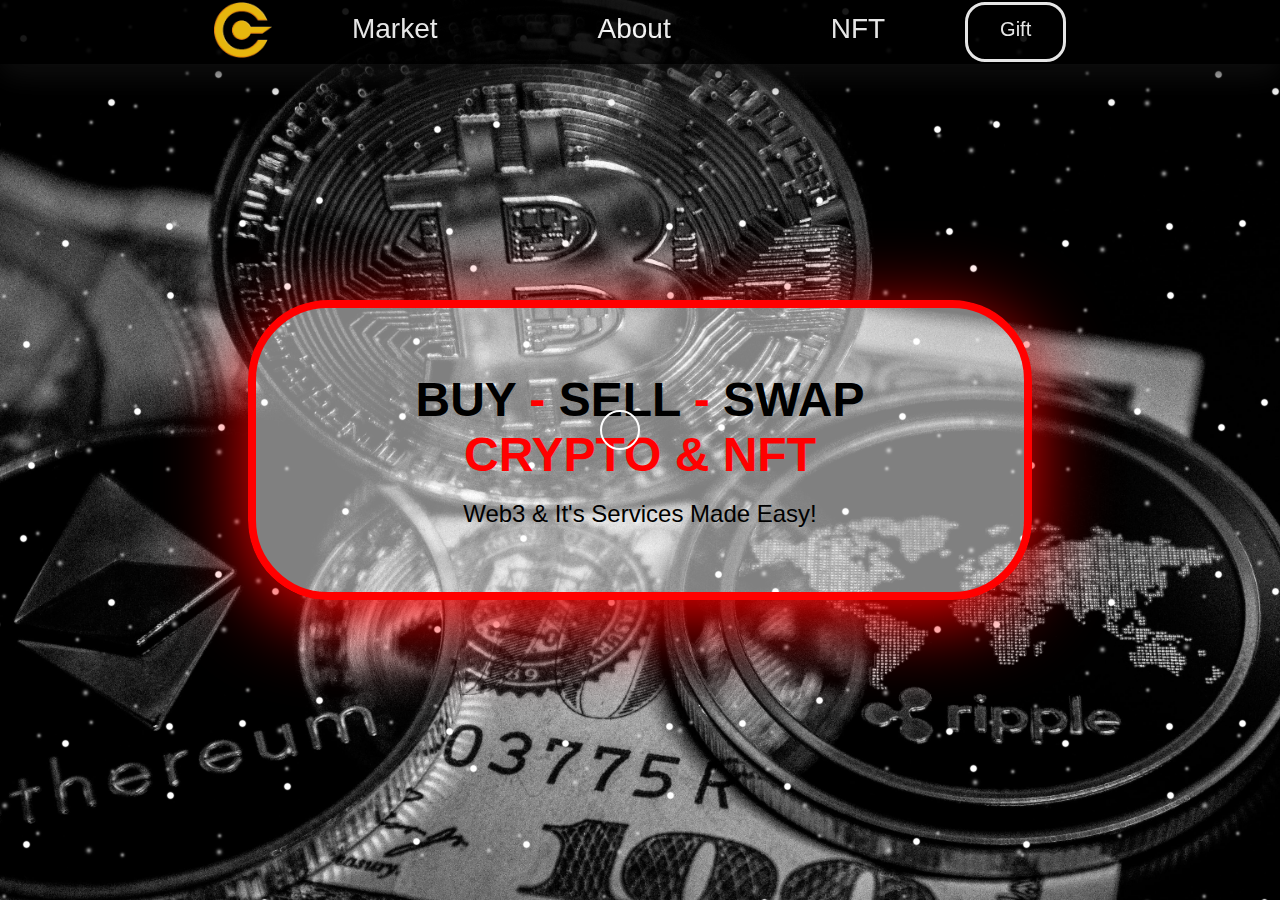
<file: index.html>
<!DOCTYPE html>
<html lang="en">

<head>

    <meta charset="UTF-8">
    <meta http-equiv="X-UA-Compatible" content="IE=edge">
    <meta name="viewport" content="width=device-width, initial-scale=1">

    <title>Hackathon Crypto</title>

    <link rel="stylesheet" href="css/style.css">
    <link rel="stylesheet" href="css/index.css">
    <link rel="icon" href="favicon.ico?v=2">
    <link rel="stylesheet" href="https://cdnjs.cloudflare.com/ajax/libs/font-awesome/5.15.3/css/all.min.css" />
    <!-- <link href="https://cdn.jsdelivr.net/npm/bootstrap@5.2.0-beta1/dist/css/bootstrap.min.css" rel="stylesheet" integrity="sha384-0evHe/X+R7YkIZDRvuzKMRqM+OrBnVFBL6DOitfPri4tjfHxaWutUpFmBp4vmVor" crossorigin="anonymous"> -->
    
    <script src="https://cdn.jsdelivr.net/npm/bootstrap@5.2.0-beta1/dist/js/bootstrap.bundle.min.js" integrity="sha384-pprn3073KE6tl6bjs2QrFaJGz5/SUsLqktiwsUTF55Jfv3qYSDhgCecCxMW52nD2" crossorigin="anonymous"></script>
    <script src="https://cdn.jsdelivr.net/npm/@popperjs/core@2.11.5/dist/umd/popper.min.js" integrity="sha384-Xe+8cL9oJa6tN/veChSP7q+mnSPaj5Bcu9mPX5F5xIGE0DVittaqT5lorf0EI7Vk" crossorigin="anonymous"></script>
    <script src="https://cdn.jsdelivr.net/npm/bootstrap@5.2.0-beta1/dist/js/bootstrap.min.js" integrity="sha384-kjU+l4N0Yf4ZOJErLsIcvOU2qSb74wXpOhqTvwVx3OElZRweTnQ6d31fXEoRD1Jy" crossorigin="anonymous"></script>

</head>

<body>

    <div class="box">

        <!-- Cursor Tracker Code Starts -->
        <div class="cursor" id="cursor"></div>
        <script type="text/javascript">
            var cursor = document.getElementById('cursor');
            document.addEventListener('mousemove' , function(e){
                var x = e.clientX;
                var y = e.clientY
                cursor.style.left = x + "px";
                cursor.style.top = y + "px";
            });
        </script>
        <!-- Cursor Tracker Code Ends -->

        <!-- Navbar Starts -->
        <nav class="navbar">

            <div class="navbar-container container">

                <input type="checkbox" name="" id="">

                <div class="hamburger-lines">
                    <span class="line line1"></span>
                    <span class="line line2"></span>
                    <span class="line line3"></span>
                </div>

                <ul class="menu-items">

                    <a href="index.html">
                        <img src="images/logo.png" class="logo">
                    </a>

                    <li><a href="market.html">Market</a></li>
                    <li><a href="about.html">About</a></li>
                    <li><a href="nft.html">NFT</a></li>

                    <a href="gift.html" class="btn">Gift</a>

                </ul>

            </div>

        </nav>
        <!-- Navbar Ends -->

        <!-- Content Starts -->

        <div class="para">
            <h1>BUY <span>-</span> SELL <span>-</span> SWAP<br><span>CRYPTO & NFT</span></h1><br>
            <p>Web3 & It's Services Made Easy!</p>
        </div>

        <!-- Content Ends -->

    </div>
</body>

</html>
</file>
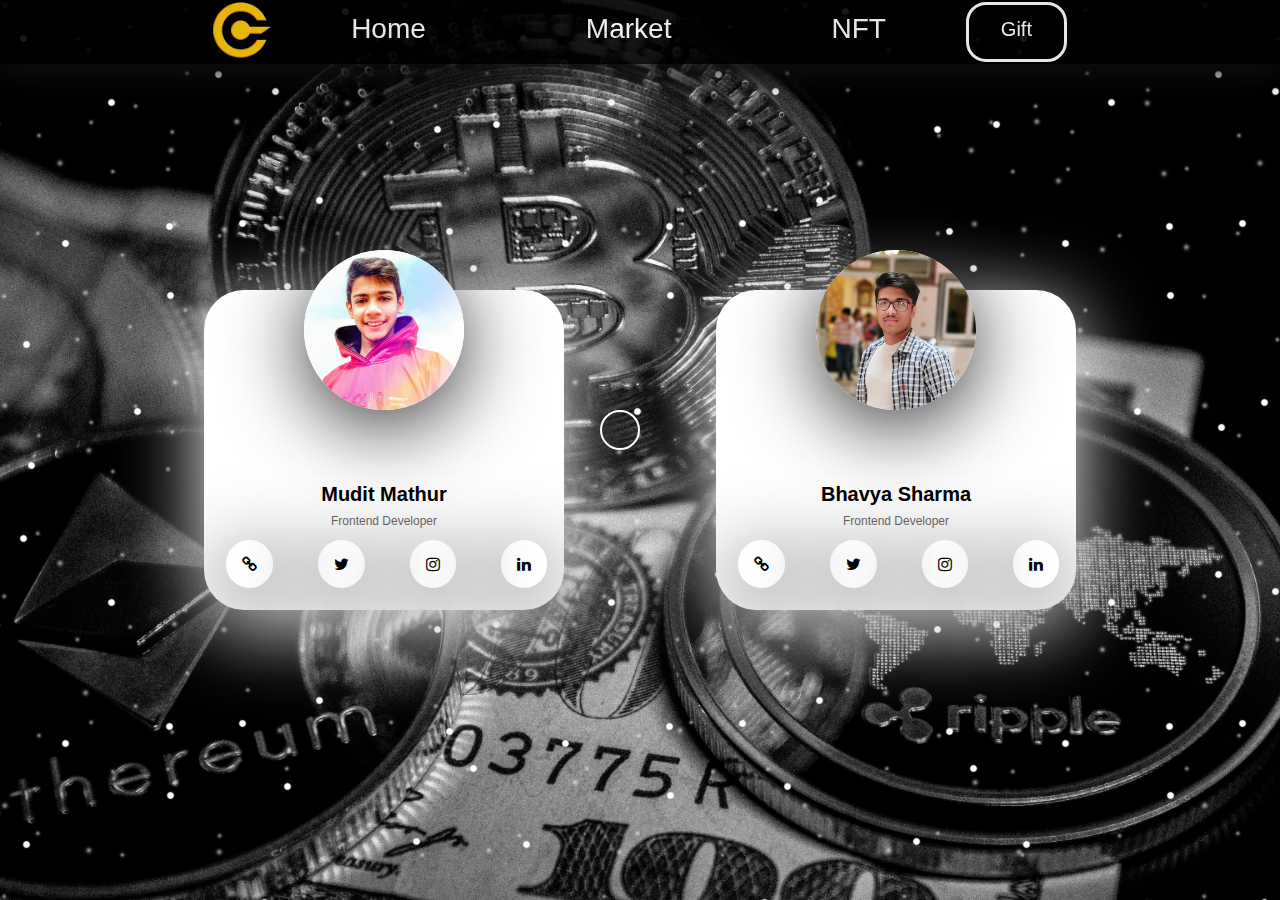
<file: about.html>
<!DOCTYPE html>
<html lang="en">

<head>

  <meta charset="UTF-8">
  <meta http-equiv="X-UA-Compatible" content="IE=edge">
  <meta name="viewport" content="width=device-width, initial-scale=1.0">

  <title>Hackathon Crypto About</title>

  <link rel="stylesheet" href="css/style.css">
  <link rel="stylesheet" href="css/about.css">
  <link rel="icon" href="favicon.ico?v=2">
  <link rel="stylesheet" href="https://cdnjs.cloudflare.com/ajax/libs/font-awesome/4.7.0/css/font-awesome.css"
    integrity="sha512-5A8nwdMOWrSz20fDsjczgUidUBR8liPYU+WymTZP1lmY9G6Oc7HlZv156XqnsgNUzTyMefFTcsFH/tnJE/+xBg=="
    crossorigin="anonymous" referrerpolicy="no-referrer" />
</head>

<body>

  <div class="box">

    <!-- Cursor Tracker Code Starts -->
    <div class="cursor" id="cursor"></div>
    <script type="text/javascript">
        var cursor = document.getElementById('cursor');
        document.addEventListener('mousemove' , function(e){
            var x = e.clientX;
            var y = e.clientY
            cursor.style.left = x + "px";
            cursor.style.top = y + "px";
        });
    </script>
    <!-- Cursor Tracker Code Ends -->

    <!-- Navbar Starts -->
    <nav class="navbar">

      <div class="navbar-container container">

        <input type="checkbox" name="" id="">

        <div class="hamburger-lines">
          <span class="line line1"></span>
          <span class="line line2"></span>
          <span class="line line3"></span>
        </div>

        <ul class="menu-items">

          <a href="index.html">
            <img src="images/logo.png" class="logo">
          </a>

          <li><a href="index.html">Home</a></li>
          <li><a href="market.html">Market</a></li>
          <li><a href="nft.html">NFT</a></li>

          <a href="gift.html" class="btn">Gift</a>

        </ul>

      </div>

    </nav>
    <!-- Navbar Ends -->

    <!-- Card Starts -->

    <div class="cardm">
      <div class="imgm">
        <img src="images/mudit.png">
      </div>
      <div class="content">
        <div class="details">
          <h2>Mudit Mathur<br><span>Frontend Developer</span></h2>
          <ul class="social">
            <li><a href="https://muditmathur.gq"><i class="fa fa-link" aria-hidden="true"></i></a></li>
            <li><a href="https://twitter.com/muditmathur28"><i class="fa fa-twitter" aria-hidden="true"></i></a></li>
            <li><a href="https://instagram.com/muditmathur28"><i class="fa fa-instagram" aria-hidden="true"></i></a></li>
            <li><a href="https://linkedin/en/muditmathur28"><i class="fa fa-linkedin" aria-hidden="true"></i></a></li>
          </ul>
        </div>
      </div>
    </div>
    <div class="cardb">
      <div class="imgb">
        <img src="images/bhavya.png">
      </div>
      <div class="content">
        <div class="details">
          <h2>Bhavya Sharma<br><span>Frontend Developer</span></h2>
          <ul class="social">
            <li><a href="#"><i class="fa fa-link" aria-hidden="true"></i></a></li>
            <li><a href="#"><i class="fa fa-twitter" aria-hidden="true"></i></a></li>
            <li><a href="#"><i class="fa fa-instagram" aria-hidden="true"></i></a></li>
            <li><a href="#"><i class="fa fa-linkedin" aria-hidden="true"></i></a></li>
          </ul>
        </div>
      </div>
    </div>

  </div>

  <!-- Card Ends -->

</body>

</html>
</file>
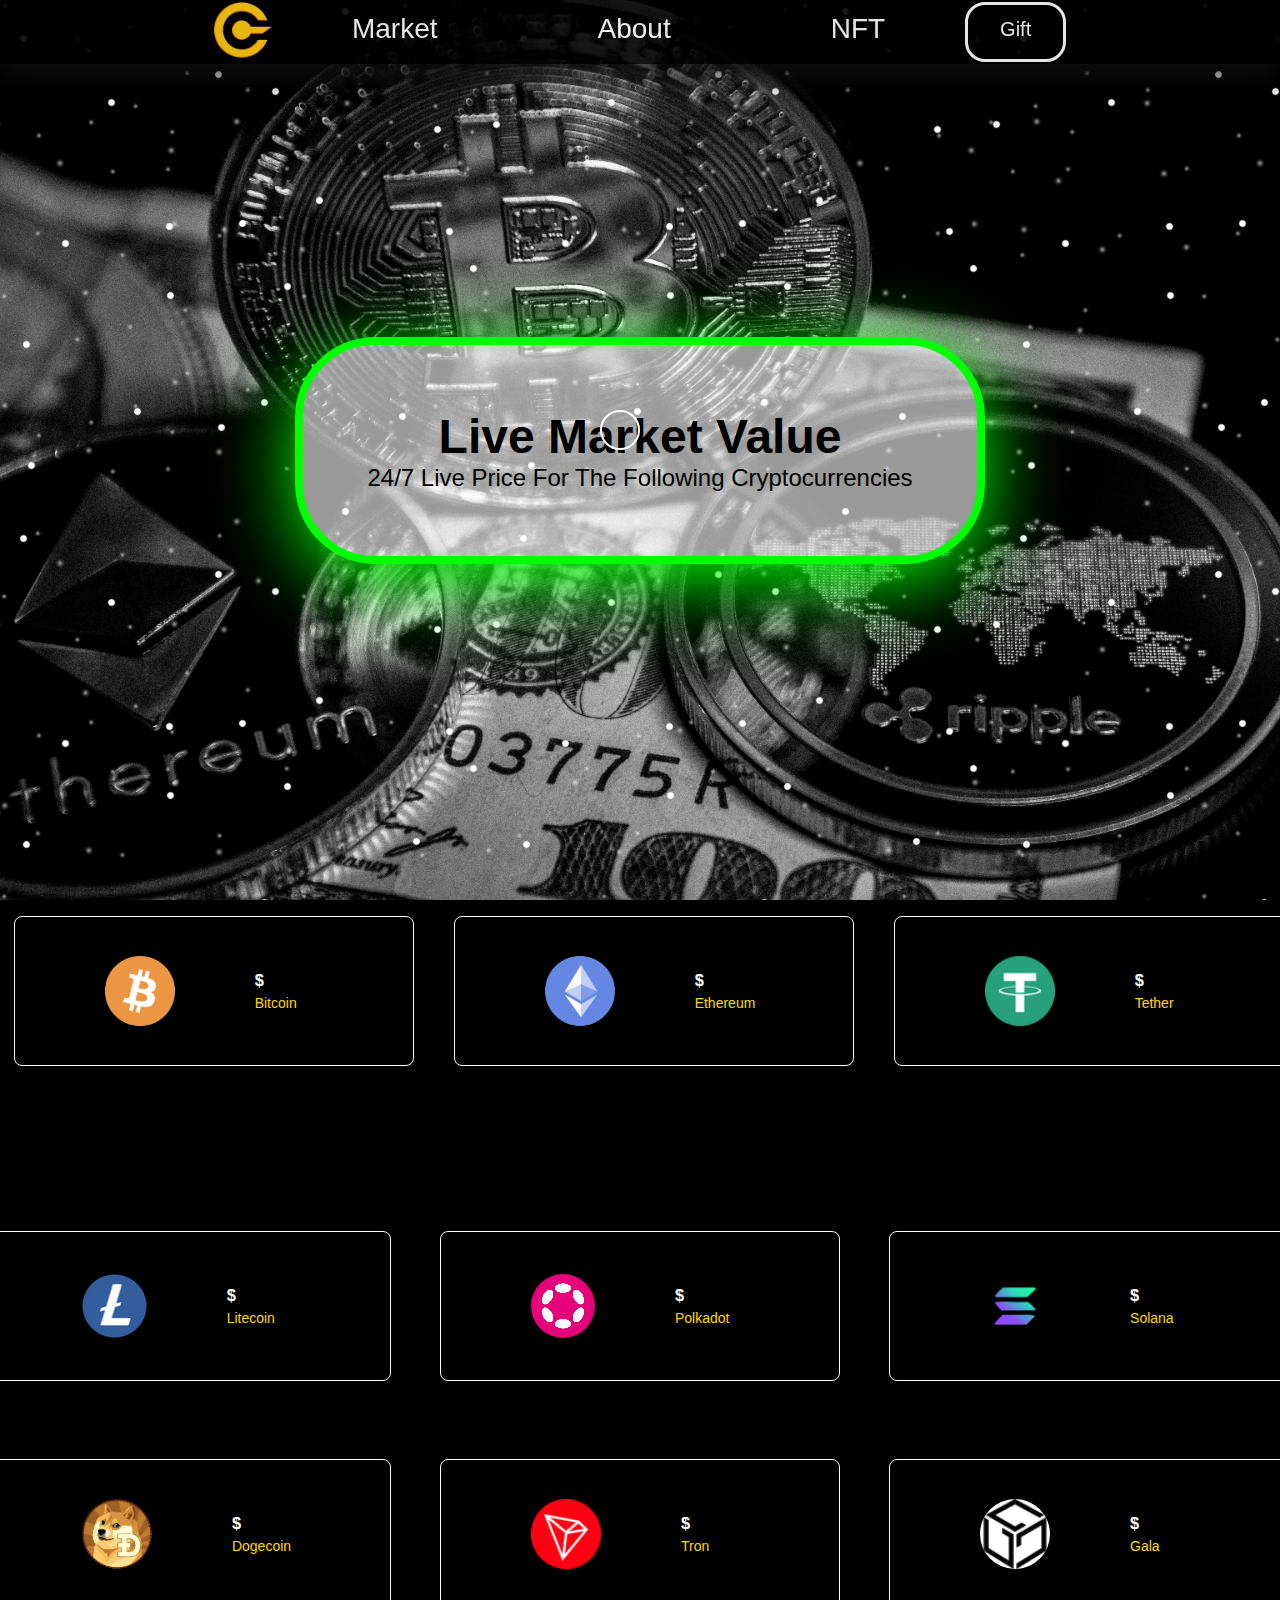
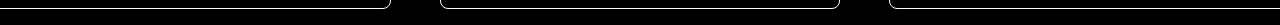
<file: market.html>
<!DOCTYPE html>
<html lang="en">

<head>

    <meta charset="UTF-8">
    <meta http-equiv="X-UA-Compatible" content="IE=edge">
    <meta name="viewport" content="width=device-width, initial-scale=1.0">

    <title>Hackathon Crypto Market</title>

    <link rel="stylesheet" href="css/style.css">
    <link rel="stylesheet" href="css/market.css">
    <link rel="icon" href="favicon.ico?v=2">
    <link rel="stylesheet" href="https://cdnjs.cloudflare.com/ajax/libs/font-awesome/4.7.0/css/font-awesome.css"
    integrity="sha512-5A8nwdMOWrSz20fDsjczgUidUBR8liPYU+WymTZP1lmY9G6Oc7HlZv156XqnsgNUzTyMefFTcsFH/tnJE/+xBg=="
    crossorigin="anonymous" referrerpolicy="no-referrer" />
    <script src="https://code.jquery.com/jquery-3.6.0.min.js"
        integrity="sha256-/xUj+3OJU5yExlq6GSYGSHk7tPXikynS7ogEvDej/m4=" crossorigin="anonymous"></script>

</head>

<body>

    <div class="box">

        <!-- Cursor Tracker Code Starts -->
        <div class="cursor" id="cursor"></div>
        <script type="text/javascript">
            var cursor = document.getElementById('cursor');
            document.addEventListener('mousemove' , function(e){
                var x = e.clientX;
                var y = e.clientY
                cursor.style.left = x + "px";
                cursor.style.top = y + "px";
            });
        </script>
        <!-- Cursor Tracker Code Ends -->

        <!-- Navbar Starts -->
        <nav class="navbar">

            <div class="navbar-container container">

                <input type="checkbox" name="" id="">

                <div class="hamburger-lines">
                    <span class="line line1"></span>
                    <span class="line line2"></span>
                    <span class="line line3"></span>
                </div>

                <ul class="menu-items">

                    <a href="index.html">
                        <img src="images/logo.png" class="logo">
                    </a>

                    <li><a href="market.html">Market</a></li>
                    <li><a href="about.html">About</a></li>
                    <li><a href="nft.html">NFT</a></li>

                    <a href="gift.html" class="btn">Gift</a>

                </ul>

            </div>

        </nav>
        <!-- Navbar Ends -->

        <div class="mline">
                <h1>Live Market Value</h1>
                <p>24/7 Live Price For The Following Cryptocurrencies</p>
        </div>

        <div class="coin-list">
            <div class="coin">
                <img src="images/bitcoin.jpg">
                <div class="c1">
                    <h3>$<span id="bitcoin"></span></h3>
                    <p>Bitcoin</p>
                </div>
            </div>
            <div class="coin">
                <img src="images/ether.jpg">
                <div class="c1">
                    <h3>$<span id="ethereum"></span></h3>
                    <p>Ethereum</p>
                </div>
            </div>
            <div class="coin">
                <img src="images/tether.png">
                <div>
                    <h3>$<span id="tether"></span></h3>
                    <p>Tether</p>
                </div>
            </div>
        </div>
        <div class="coin-list2">
            <div class="coin">
                <img src="images/litecoin.png">
                <div class="c4">
                    <h3>$<span id="litecoin"></span></h3>
                    <p>Litecoin</p>
                </div>
            </div>
            <div class="coin">
                <img src="images/polkadot.png" id="polkaimg">
                <div class="c5">
                    <h3>$<span id="polkadot"></span></h3>
                    <p>Polkadot</p>
                </div>
            </div>
            <div class="coin">
                <img src="images/solana.png">
                <div>
                    <h3>$<span id="solana"></span></h3>
                    <p>Solana</p>
                </div>
            </div>
            <div class="coin-list3">
                <div class="coin">
                    <img src="images/doge.jpg">
                    <div>
                        <h3>$<span id="dogecoin"></span></h3>
                        <p>Dogecoin</p>
                    </div>
                </div>
                <div class="coin">
                    <img src="images/tron.png">
                    <div>
                        <h3>$<span id="tron"></span></h3>
                        <p>Tron</p>
                    </div>
                </div>
                <div class="coin">
                    <img src="images/gala.png" id="galaimg">
                    <div>
                        <h3>$<span id="gala"></span></h3>
                        <p>Gala</p>
                    </div>
                </div>
            </div>
        </div>
    </div>

    <script src="js/script.js"></script>
    <script src="js/script2.js"></script>
    <script src="js/script3.js"></script>

</body>

</html>
</file>
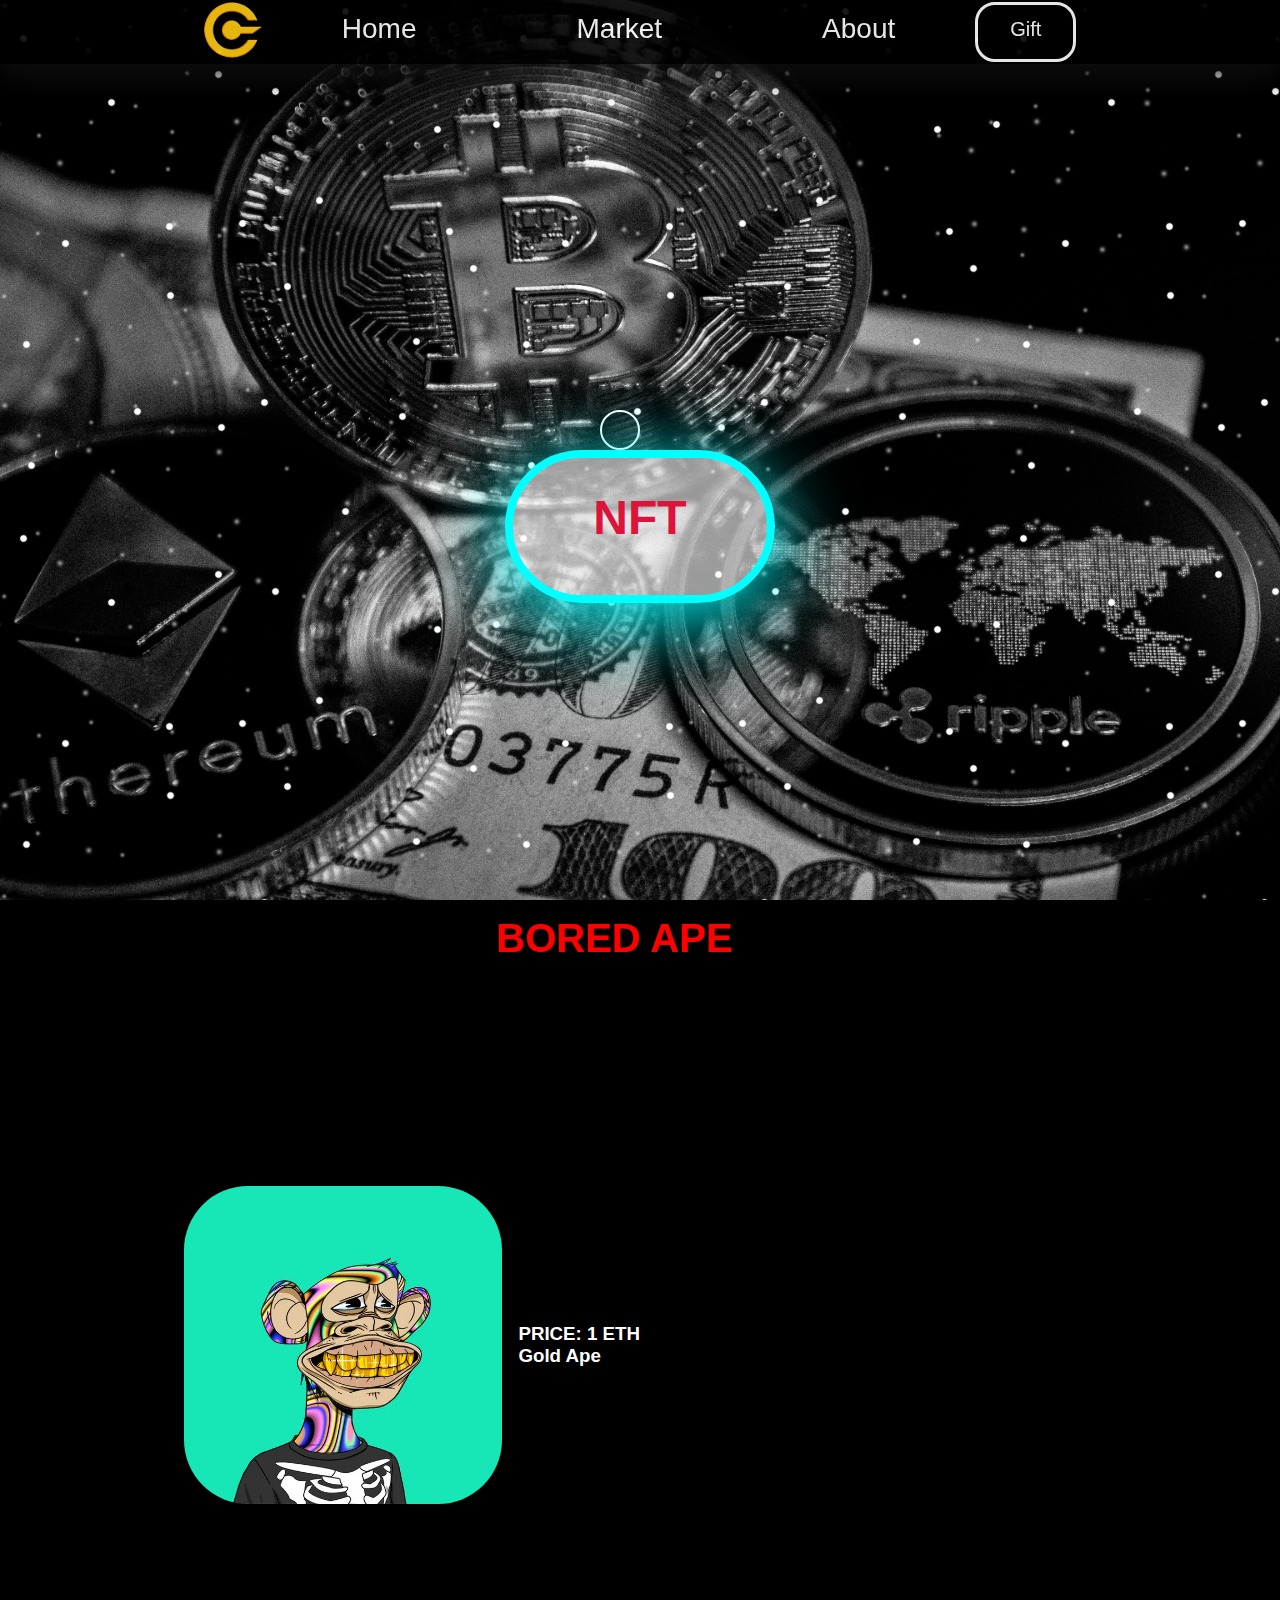
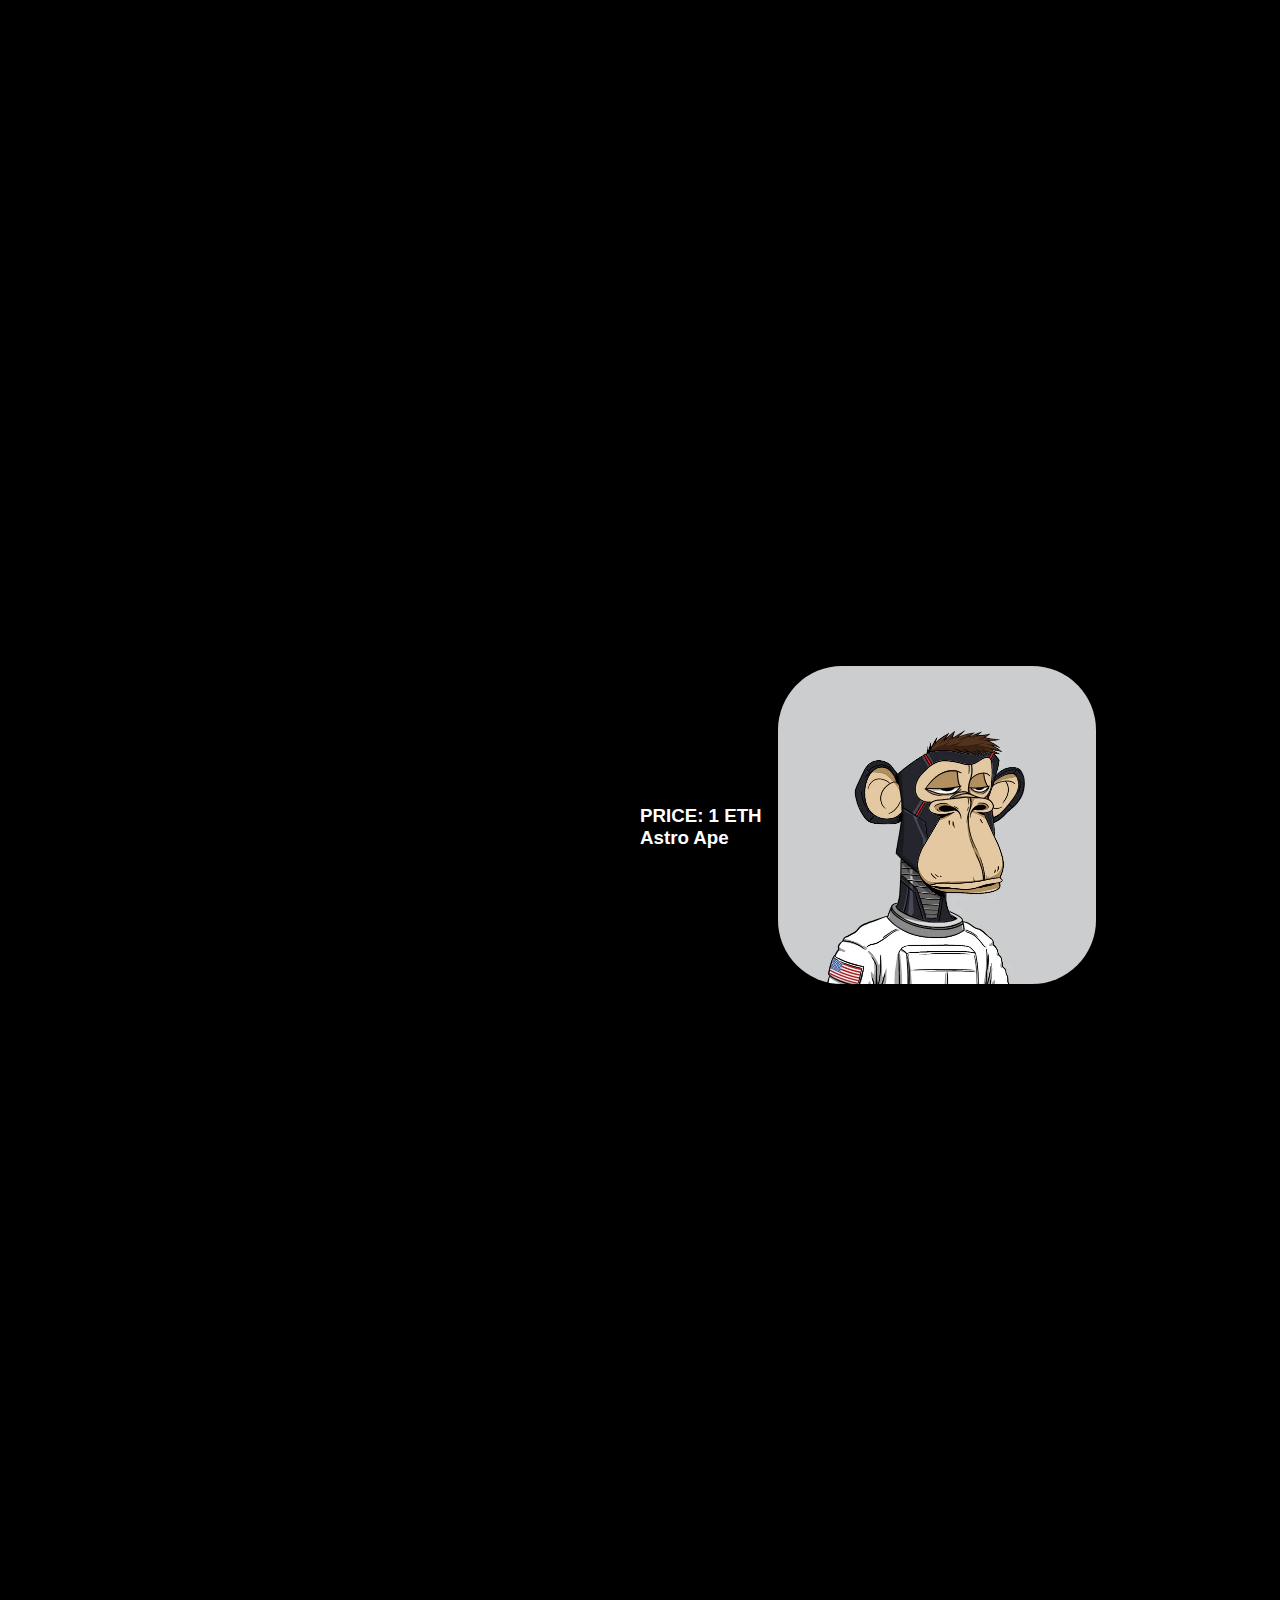
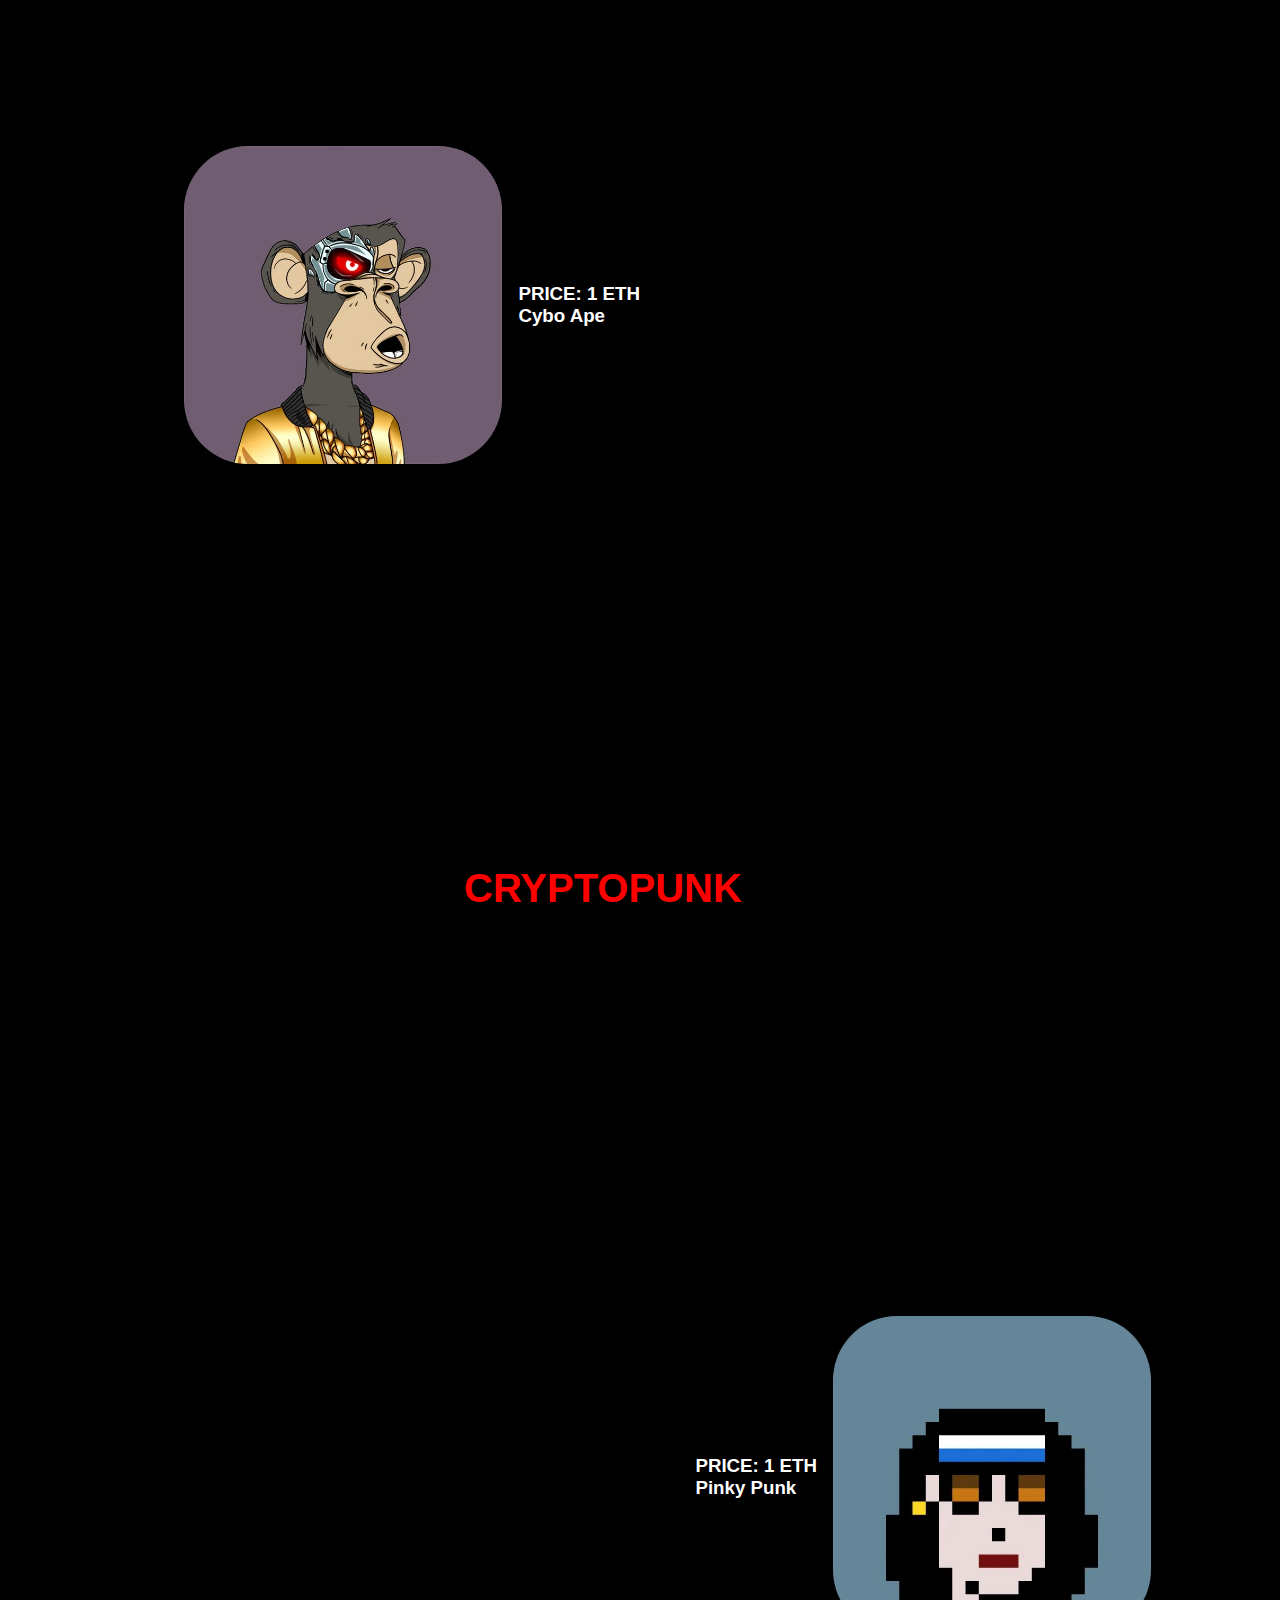
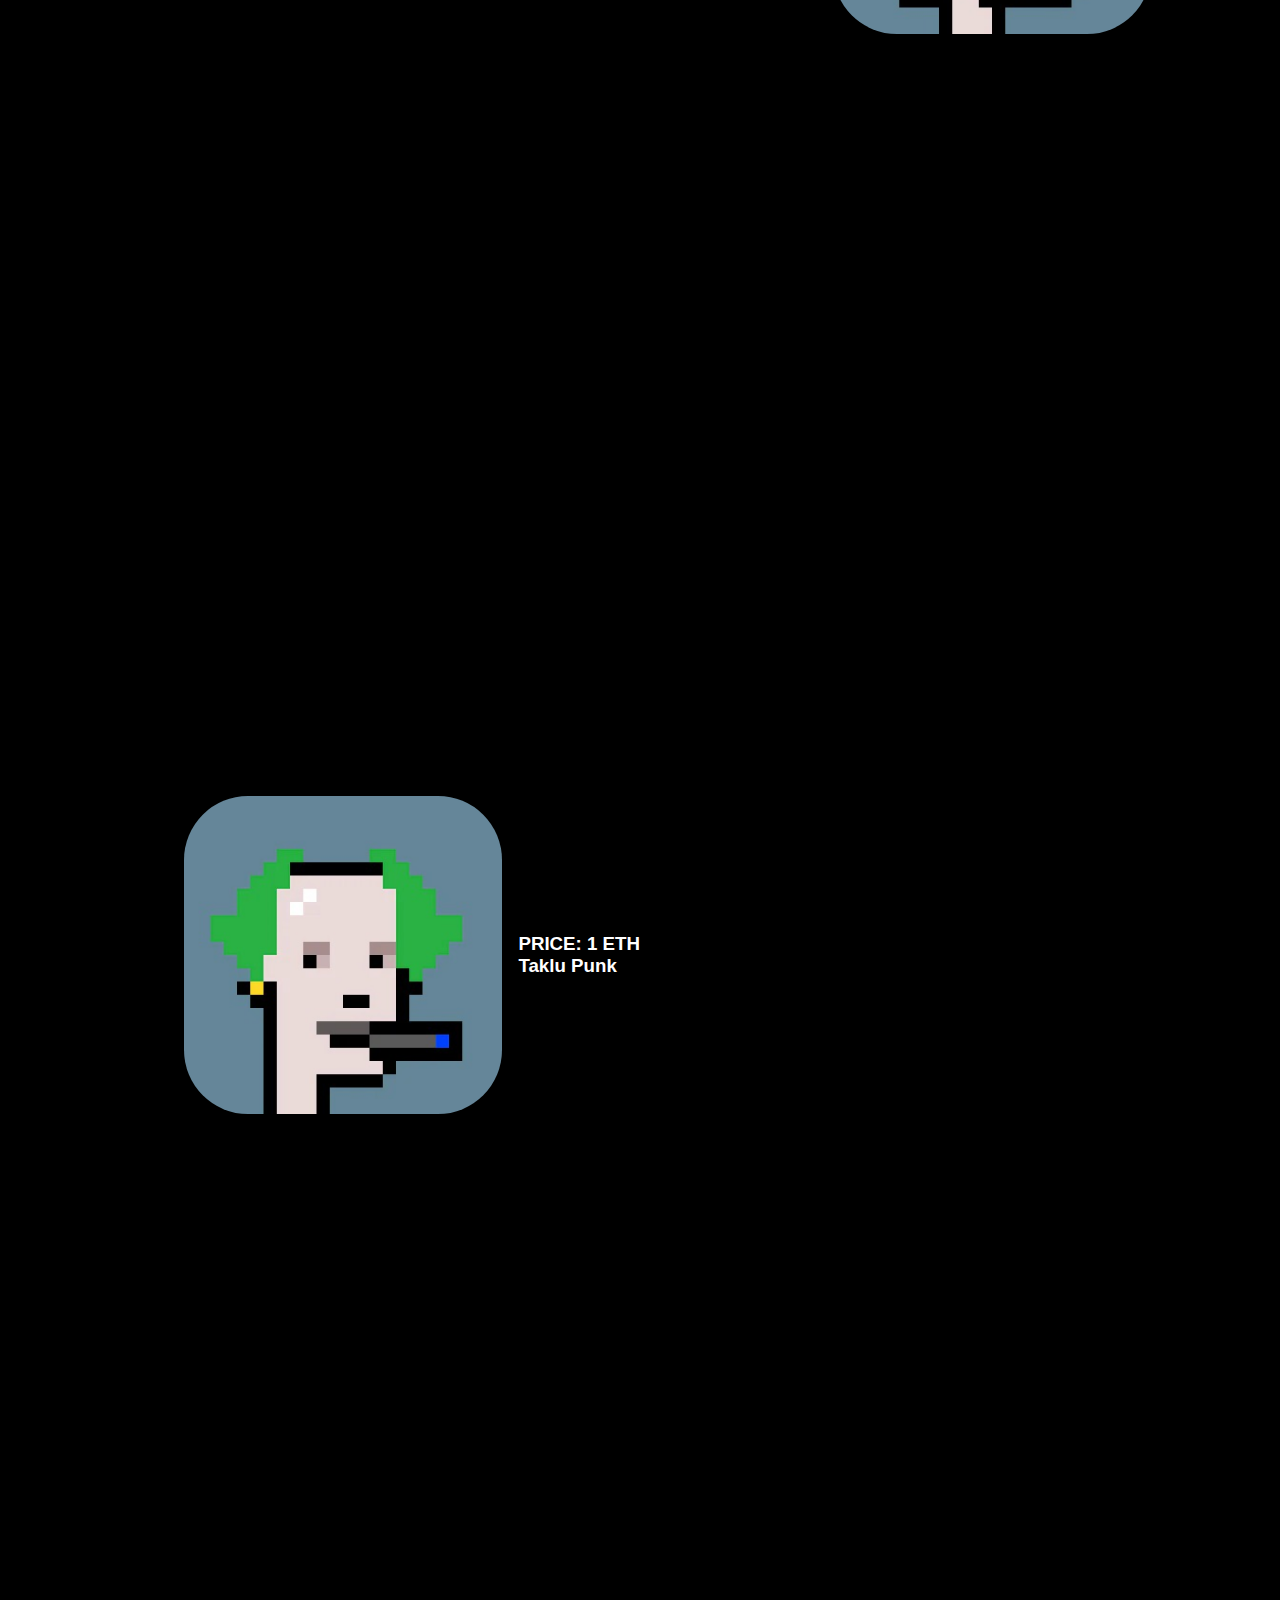
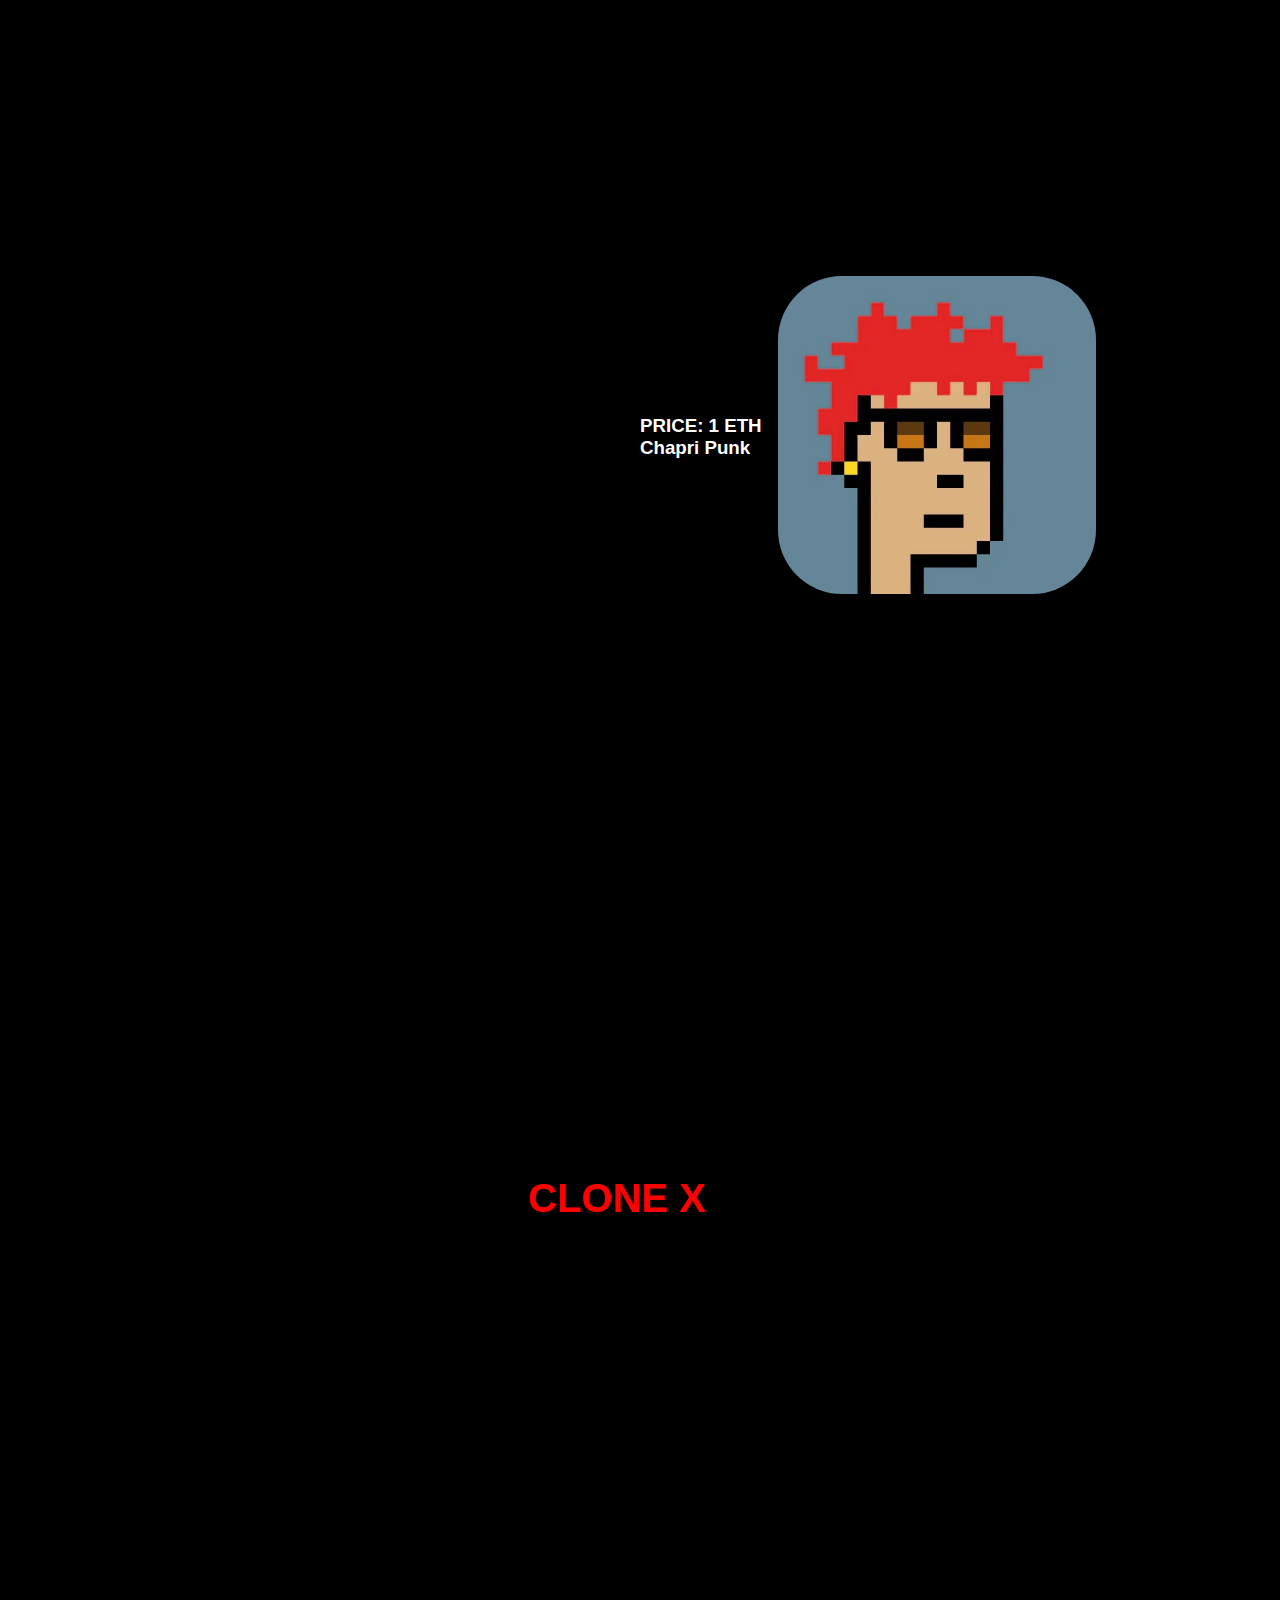
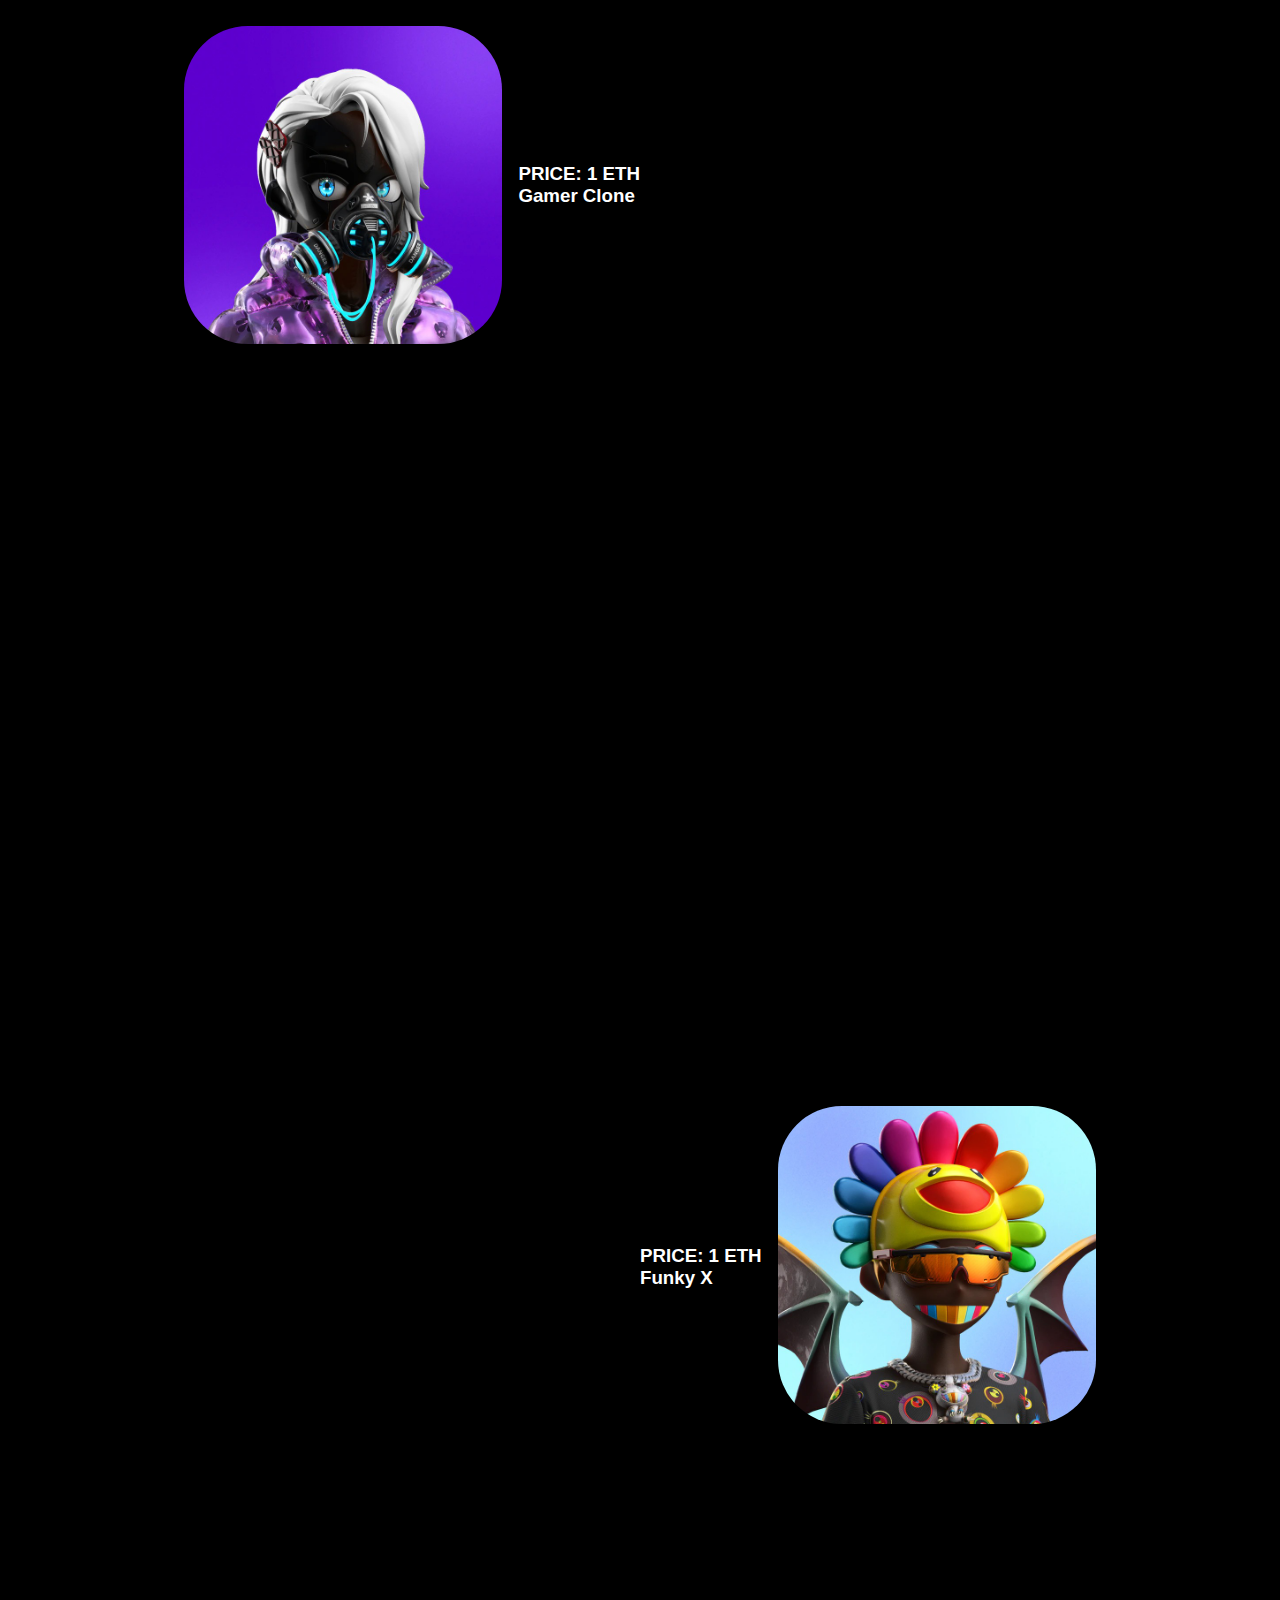
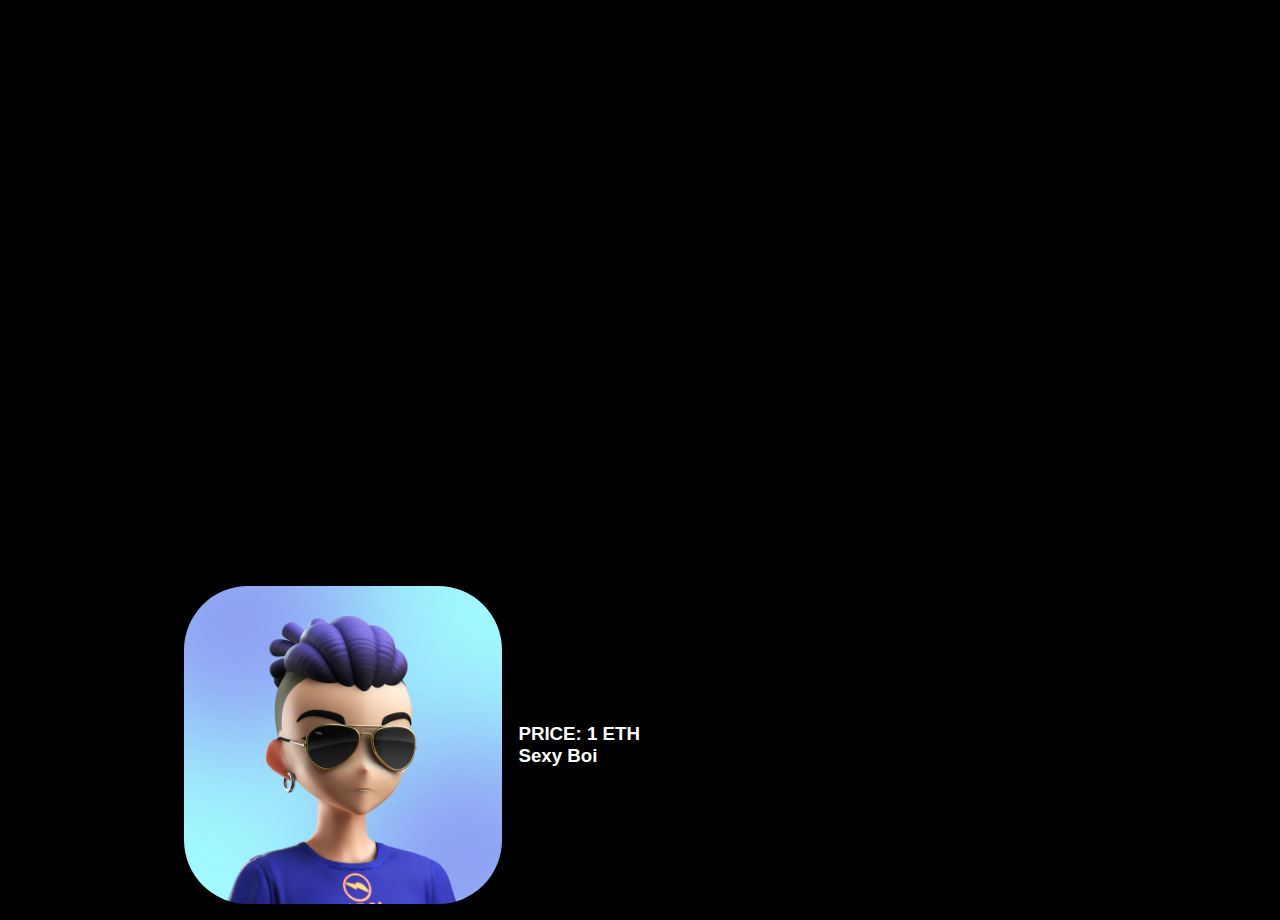
<file: nft.html>
<!DOCTYPE html>
<html lang="en">

<head>

    <meta charset="UTF-8">
    <meta http-equiv="X-UA-Compatible" content="IE=edge">
    <meta name="viewport" content="width=device-width, initial-scale=1.0">

    <title>Hackathon Crypto</title>

    <link rel="stylesheet" href="css/style.css">
    <link rel="stylesheet" href="css/nft.css">
    <link rel="icon" href="favicon.ico?v=2">
    <link rel="stylesheet" href="https://cdnjs.cloudflare.com/ajax/libs/font-awesome/5.15.3/css/all.min.css" />

</head>

<body>

    <div class="box">

        <!-- Cursor Tracker Code Starts -->
        <div class="cursor" id="cursor"></div>
        <script type="text/javascript">
            var cursor = document.getElementById('cursor');
            document.addEventListener('mousemove' , function(e){
                var x = e.clientX;
                var y = e.clientY
                cursor.style.left = x + "px";
                cursor.style.top = y + "px";
            });
        </script>
        <!-- Cursor Tracker Code Ends -->

        <!-- Navbar Starts -->
        <nav class="navbar">

            <div class="navbar-container container">

                <input type="checkbox" name="" id="">

                <div class="hamburger-lines">
                    <span class="line line1"></span>
                    <span class="line line2"></span>
                    <span class="line line3"></span>
                </div>

                <ul class="menu-items">

                    <a href="index.html">
                        <img src="images/logo.png" class="logo">
                    </a>

                    <li><a href="index.html">Home</a></li>
                    <li><a href="market.html">Market</a></li>
                    <li><a href="about.html">About</a></li>

                    <a href="gift.html" class="btn">Gift</a>

                </ul>

            </div>

        </nav>
        <!-- Navbar Ends -->

        <div class="para">
            <h1><span> NFT</span></h1><br>
        </div>

        <div>
            <h2>BORED APE</h2>
        </div>
        <br>


        <div class=apes>
            <div class="a1">
                <img src="images/nft1.jpeg">
                <div>
                    <h3>PRICE: 1 ETH<br>Gold Ape</h3>
                </div>
            </div>




            <div class="a2">
                <h3>PRICE: 1 ETH<br>Astro Ape</h3>

                <div>
                    <img src="images/nft2.jpeg">

                </div>
            </div>



            <div class="a3">
                <img src="images/nft3.jpeg">
                <div>
                    <h3>PRICE: 1 ETH<br>Cybo Ape</h3>
                </div>
            </div>
        </div>

        <div>
            <h2 class="cp">CRYPTOPUNK</h2>
        </div>

        <div class="a4">
            <h3>PRICE: 1 ETH<br>Pinky Punk</h3>

            <div>
                <img src="images/nft7.jpeg">

            </div>
        </div>



        <div class="a5">
            <img src="images/nft8.jpeg">
            <div>
                <h3>PRICE: 1 ETH<br>Taklu Punk</h3>
            </div>
        </div>



        <div class="a6">
            <h3>PRICE: 1 ETH<br>Chapri Punk</h3>

            <div>
                <img src="images/nft9.jpeg">

            </div>
        </div>


        <div>
            <h2 class="cx">CLONE X</h2>
        </div>



        <div class="a7">
            <img src="images/nft4.jpeg">
            <div>
                <h3>PRICE: 1 ETH<br>Gamer Clone</h3>
            </div>
        </div>



        <div class="a8">
            <h3>PRICE: 1 ETH<br>Funky X</h3>

            <div>
                <img src="images/nft5.jpeg">

            </div>
        </div>




        <div class="a9">
            <img src="images/nft6.jpeg">
            <div>
                <h3>PRICE: 1 ETH<br>Sexy Boi</h3>
            </div>
        </div>

    </div>
    <!-- Content Ends -->


</body>

</html>
</file>
<file: css/style.css>
* {
    margin: 0;
    padding: 0;
    box-sizing: border-box;
    font-family: 'Poppins', sans-serif;
    text-decoration: none;
}

:root {
    --white: white;
    --black: black;
    --aqua: aqua;
    --gold: gold;
    --red: red;
}

body{
    display: flex;
    justify-content: center;
    align-items: center;
    min-height: 100vh;
    background: url(/images/background.jpg) no-repeat center;
    background-size: cover;
    background-attachment: fixed;
    background-color: var(--black);
}

/* Navbar Starts */

.navbar input[type="checkbox"],
.navbar .hamburger-lines {
    display: none;
}

.container {
    max-width: 1200px;
    width: 100%;
    margin: auto;
}

.navbar {
    box-shadow: 0rem 0.75rem 2rem 0rem #111;
    position: fixed;
    width: 100%;
    background: var(--black);
    color: var(--white);
    opacity: 0.9;
    z-index: 100;
    top: 0rem;
}

.navbar-container {
    display: flex;
    justify-content: center;
    height: 4rem;
    align-items: center;
}

.menu-items {
    order: 2;
    display: flex;
}

.logo {
    height: 3.5rem;
    cursor: pointer;
    transition: all 0.3s ease;
}

.logo:hover {
    transform: scale(0.85);
}

.menu-items li {
    list-style: none;
    margin: 0.7rem 5rem;
    font-size: 1.75rem;
}

.navbar a {
    color: var(--white);
    text-decoration: none;
    transition: color 0.3s ease;
}

.navbar a:hover {
    color: var(--aqua);
}

nav .btn {
    color: var(--white);
    text-decoration: none;
    border: 0.2rem solid var(--white);
    padding: 0.8rem 2rem;
    border-radius: 20px;
    transition: all 0.3s ease;
    font-size: 1.25rem;
}

nav .btn:hover {
    font-size: 1.25rem;
    color: var(--black);
    background-color: var(--aqua);
    border: 0.2rem solid var(--aqua);
    border-color: var(--white);
    transform: scale(0.8);
}

/* Navbar Ends */

/* Snowfall Animation Start */

.box{
    display: grid;
    place-items: center;
    width: 100%;
    height: 100%;
    position: absolute;
    background-image: url(/images/1.png), url(/images/2.png), url(/images/3.png);
    animation: animate 40s linear infinite;
}

@keyframes animate{
    0%{
        background-position: 0 0, 0 0, 0 0;
    }
    100%{
        background-position: 500px 1000px, 400px 400px, 300px 300px;
    }
}

/* Snowfall Animation Ends */

/* Cursor Tracker Starts */

#cursor{
    position: absolute;
    width: 2.5rem;
    height: 2.5rem;
    border: 2px solid #fff;
    transition: 0.1s;
    transform: translate(-50%,-50%);
    border-radius: 50%;
    pointer-events: none;
}

/* Cursor Tracker Ends */

































































































/* @media (max-width: 768px){
    .navbar{
        opacity: 0.95;
    }

    .navbar-container input[type="checkbox"],
    .navbar-container .hamburger-lines{
        display: block;
    }

    .navbar-container{
        display: block;
        position: relative;
        height: 64px;
    }

    .navbar-container input[type="checkbox"]{
        position: absolute;
        display: block;
        height: 32px;
        width: 30px;
        top: 20px;
        left: 275px;
        z-index: 5;
        opacity: 0;
        cursor: pointer;
    }

    .navbar-container .hamburger-lines{
        display: block;
        height: 28px;
        width: 35px;
        position: absolute;
        top: 20px;
        left: 275px;
        z-index: 2;
        display: flex;
        flex-direction: column;
        justify-content: space-between;
    }

    .navbar-container .hamburger-lines .line{
        display: block;
        height: 4px;
        width: 100%;
        border-radius: 10px;
        background: var(--gold);
    }
    
    .navbar-container .hamburger-lines .line1{
        transform-origin: 0% 0%;
        transition: transform 0.3s ease;
    }

    .navbar-container .hamburger-lines .line2{
        transition: transform 0.3s ease;
    }

    .navbar-container .hamburger-lines .line3{
        transform-origin: 0% 100%;
        transition: transform 0.3s ease;
    }

    .navbar .menu-items{
        padding-top: 100px;
        background: var(--black);
        height: 100vh;
        max-width: 300px;
        transform: translate(-150%);
        display: flex;
        flex-direction: column;
        margin-left: -40px;
        padding-left: 40px;
        transition: transform 0.3s ease;
        box-shadow:  5px 0px 10px 0px #111;
        overflow: scroll;
    }

    .navbar .menu-items li{
        margin-bottom: 1.8rem;
        font-size: 1.1rem;
        font-weight: 500;
    }

    .logo{
        position: absolute;
        top: 10px;
        right: 15px;
        font-size: 2.5rem;
    }

    .navbar-container input[type="checkbox"]:checked ~ .menu-items{
        transform: translateX(0);
    }

    .navbar-container input[type="checkbox"]:checked ~ .hamburger-lines .line1{
        transform: rotate(45deg);
    }

    .navbar-container input[type="checkbox"]:checked ~ .hamburger-lines .line2{
        transform: scaleY(0);
    }

    .navbar-container input[type="checkbox"]:checked ~ .hamburger-lines .line3{
        transform: rotate(-45deg);
    }

}

@media (max-width: 500px){
    .navbar-container input[type="checkbox"]:checked ~ .logo{
        display: none;
    }
} */
</file>
<file: css/index.css>
.para{
    text-align: center;
    color: var(--black);
    padding: 4rem 10rem;
    top: 10%;
    background-color: rgba(255, 255, 255, 0.5);
    border-radius: 5rem;
    border: 0.5rem solid var(--red);
    transition: 0.5s ease-in-out;
    box-shadow: 0 1rem 5rem var(--red);
}

.para:hover{
    background-color: rgba(255, 255, 255, 0.75);
    border: 0.5rem solid #f9bc06;
    transform: scale(1.2);
    box-shadow: 0 1rem 5rem #f9bc06;
}

.para span{
    color: var(--red);
}

.para h1{
    font-size: 3rem;
}

.para p{
    color: var(--black);
    font-size: 1.5rem;
}
</file>
<file: css/about.css>
.cardm {
    position: relative;
    width: 22.5rem;
    right: 20%;
    top: 50%;
    height: 20rem;
    background: var(--white);
    border-radius: 2.5rem;
    box-shadow: 0 1rem 5rem var(--white);
    transition: 0.5s ease;
}

.cardm:hover {
    height: 19rem;
}

.imgm {
    position: absolute;
    left: 50%;
    top: -2.5rem;
    transform: translateX(-50%);
    width: 10rem;
    height: 10rem;
    background: var(--white);
    border-radius: 20rem;
    box-shadow: 0 1rem 5rem #333;
    overflow: hidden;
    transition: 0.5s ease;
}

.cardm:hover .imgm {
    width: 13rem;
    height: 13rem;
}

.imgm img {
    position: absolute;
    top: 0;
    left: 0;
    width: 100%;
    height: 100%;
    object-fit: cover;
}

.cardm .content {
    position: absolute;
    width: 100%;
    height: 100%;
    display: flex;
    justify-content: center;
    align-items: flex-end;
}

.cardm .content .details {
    text-align: center;
    width: 100%;
    transition: 0.5s;
}

.cardm .content .details h2 {
    font-size: 1.25rem;
    font-weight: 600;
    color: var(--black);
    line-height: 1.2em;
}

.cardm .content .details h2 span {
    font-size: 0.75rem;
    font-weight: 500;
    opacity: 0.6;
}

/* ######################################## */

.social{
    position: relative;
    display: flex;
    margin-top: -1rem;
}

.social li{
    list-style: none;
    margin: 1.4rem;
    color: var(--white);
    border-radius: 5rem;
    box-shadow: 0 1rem 5rem var(--black);
    cursor: pointer;
    transition: 0.5s ease;
}

.social li:hover{
    background: var(--black);
}

.social li i{
    color: var(--black);
    padding: 1rem;
}

.social li i:hover{
    color: var(--white);
}

/* ################################### */

.cardb {
    position: relative;
    width: 22.5rem;
    left: 20%;
    bottom: 50%;
    height: 20rem;
    background: var(--white);
    border-radius: 2.5rem;
    box-shadow: 0 1rem 5rem var(--white);
    transition: 0.5s ease;
}

.cardb:hover {
    height: 19rem;
}

.imgb {
    position: absolute;
    left: 50%;
    top: -2.5rem;
    transform: translateX(-50%);
    width: 10rem;
    height: 10rem;
    background: var(--white);
    border-radius: 20rem;
    box-shadow: 0 1rem 5rem #333;
    overflow: hidden;
    transition: 0.5s ease;
}

.cardb:hover .imgb {
    width: 13rem;
    height: 13rem;
}

.imgb img {
    position: absolute;
    top: 0;
    left: 0;
    width: 100%;
    height: 100%;
    object-fit: cover;
}

.cardb .content {
    position: absolute;
    width: 100%;
    height: 100%;
    display: flex;
    justify-content: center;
    align-items: flex-end;
}

.cardb .content .details {
    text-align: center;
    width: 100%;
    transition: 0.5s;
}

.cardb .content .details h2 {
    font-size: 1.25rem;
    font-weight: 600;
    color: var(--black);
    line-height: 1.2em;
}

.cardb .content .details h2 span {
    font-size: 0.75rem;
    font-weight: 500;
    opacity: 0.6;
}
</file>
<file: css/market.css>
.coin-list {
    width: 1347.270px;
    height: 182px;
    position: absolute;
    top: 100%;
    display: flex;
    align-items: center;
    justify-content: flex-end;
}

.coin-list2 {
    width: 1347.270px;
    height: 182px;
    position: absolute;
    top: 135%;
    display: flex;
    align-items: center;
    justify-content: space-around;
}

.coin-list3 {
    width: 1347.270px;
    height: 182px;
    position: absolute;
    top: 125%;
    display: flex;
    align-items: center;
    justify-content: space-around;
}

.coin {
    width: 400px;
    height: 150px;
    display: flex;
    align-items: center;
    font-size: 14px;
    margin: 20px;
    color: gold;
    background-color: black;
    border: 1px solid #fff;
    padding: 50px 90px;
    border-radius: 8px;
    transition: all 0.3s ease;
}

.c1 {
    padding-right: 20px;
}

.c4 {
    padding-right: 25px;
}

.c5 {
    padding-right: 20px;
}

.coin:hover {
    transform: scale(1.05);
    background-color: #001f4d;
}

.coin img {
    width: 70px;
    margin-right: 80px;
}

.coin h3 {
    color: white;
    margin-bottom: 5px;
}

body {
    background-color: black;
}

#polkaimg {
    border-radius: 40px;
}

#galaimg {
    background: #fff;
    border-radius: 35px;
}

/* ##################################### */

.mline{
    text-align: center;
    color: var(--black);
    padding: 4rem 4rem;
    background-color: rgba(255, 255, 255, 0.6);
    border-radius: 5rem;
    border: 0.5rem solid lime;
    transition: 0.5s ease-in-out;
    box-shadow: 0 1rem 5rem lime;
}

.mline:hover{
    transform: scale(1.2);
    border: 0.5rem solid white;
    box-shadow: 0 1rem 5rem white;
}

.mline h1{
    font-size: 3rem;
}

.mline p{
    font-size: 1.5rem;
}
</file>
<file: css/nft.css>
.para {
    position: absolute;
    top: 50%;
    text-align: center;
    color: var(--black);
    padding: 2rem 5rem;
    background-color: rgba(255, 255, 255, 0.6);
    border-radius: 5rem;
    border: 0.5rem solid var(--aqua);
    transition: 0.5s ease-in-out;
    box-shadow: 0 1rem 5rem var(--aqua);
}

.para:hover {
    border: 0.5rem solid crimson;
    transform: scale(1.2);
    box-shadow: 0 1rem 5rem crimson;
}

.para span {
    color: crimson;
}

.para h1 {
    font-size: 3rem;
}

.para p {
    color: var(--black);
    font-size: 1.5rem;
}

h2 {
    font-size: 2.5rem;
    position: absolute;
    top: 100%;
    color: red;
    background-color: black;
    padding: 1rem;
    border-radius: 2.5rem;
    align-items: center;
    left: 37.5%;

}

img{
    border-radius: 5rem;
}

.a1 {

    position: absolute;
    top: 130%;
    display: flex;
    align-items: center;
    right: 50%;
}

.a2 {
    position: absolute;
    top: 250%;
    display: flex;
    align-items: center;

}

.a3 {
    position: absolute;
    top: 370%;
    display: flex;
    align-items: center;
    right: 50%;

}

.a1 img {
    padding: 1rem;
    width: 350px;
    transition: 0.25s ease;
}
.a1 img:hover{
    transform: scale(1.08);
}

.a2 img {
    padding: 1rem;
    width: 350px;
    transition: 0.25s ease;
}
.a2 img:hover{
    transform: scale(1.08);
}

.a3 img {
    padding: 1rem;
    width: 350px;
    align-items: center;
    transition: 0.25s ease;
}
.a3 img:hover{
    transform: scale(1.08);
}

.a4 img{
    width: 350px;
    padding: 1rem;
    transition: 0.25s ease;
}
.a4 img:hover{
    transform: scale(1.08);
}

.a5 img{
    width: 350px;
    padding: 1rem;
    transition: 0.25s ease;
}
.a5 img:hover{
    transform: scale(1.08);
}

.a6 img{
    width: 350px;
    padding: 1rem;
    transition: 0.25s ease;
}
.a6 img:hover{
    transform: scale(1.08);
}

.cp {
    position: absolute;
    top: 450%;
    color: red;
    background-color: black;
    align-items: center;
    left: 35%
}

.a4 {
    position: absolute;
    top: 500%;
    display: flex;
    align-items: center;
    right: 113px;

}

.a5 {
    position: absolute;
    top: 620%;
    display: flex;
    align-items: center;
    right: 50%;
}

.a6 {
    position: absolute;
    top: 740%;
    display: flex;
    align-items: center;
    left: 50%;
}


.cx {
    position: absolute;
    top: 840%;
    color: red;
    background-color: black;
    align-items: center;
    left: 40%
}






.a7 {

    position: absolute;
    top: 890%;
    display: flex;
    align-items: center;
    right: 50%;
}

.a8 {

    position: absolute;
    top: 1010%;
    display: flex;
    align-items: center;
    left: 50%;

}

.a9 {

    position: absolute;
    top: 1130%;
    display: flex;
    align-items: center;
    right: 50%;
}

.a7 img {
    width: 350px;
    padding: 1rem;
    transition: 0.25s ease;
}
.a7 img:hover{
    transform: scale(1.08);
}


.a8 img {
    width: 350px;
    padding: 1rem;
    transition: 0.25s ease;
}
.a8 img:hover{
    transform: scale(1.08);
}


.a9 img {
    width: 350px;
    padding: 1rem;
    transition: 0.25s ease;
}
.a9 img:hover{
    transform: scale(1.08);
}


h3{
    color: white;
}
</file>
